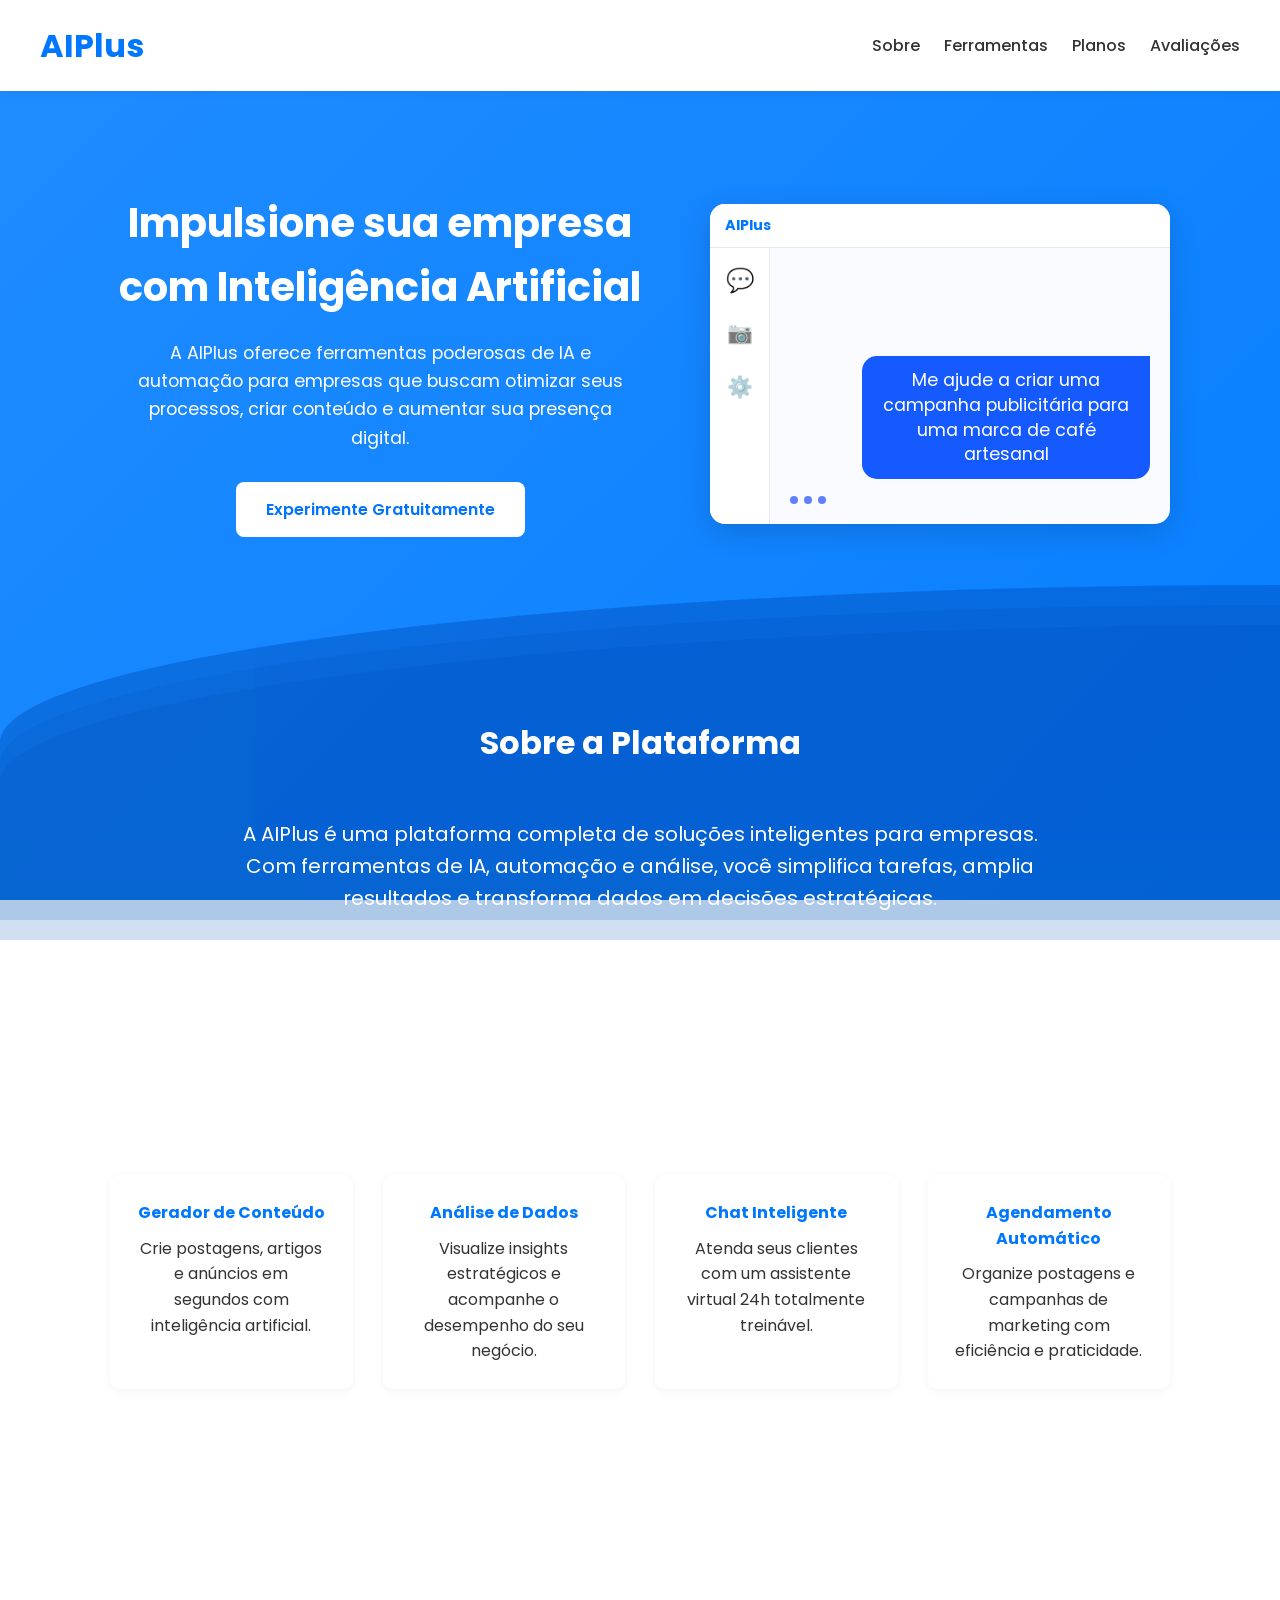
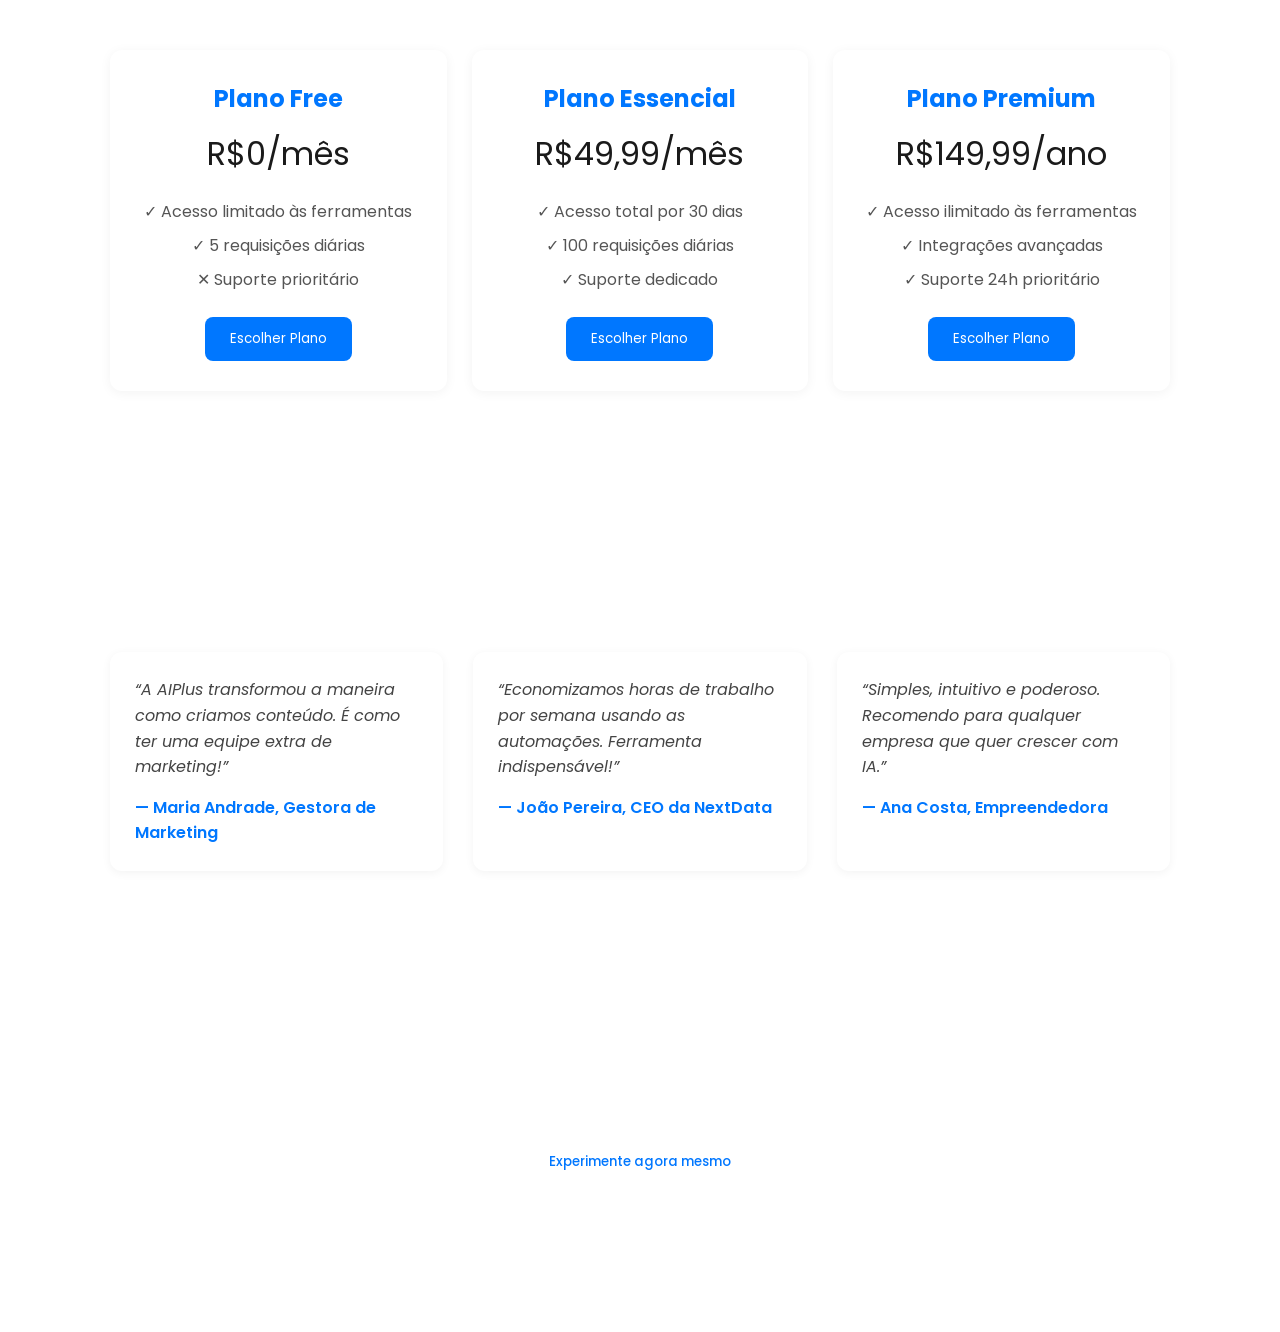
<file: index.html>
<!DOCTYPE html>
<html lang="pt-BR">

<head>
    <meta charset="UTF-8">
    <meta name="viewport" content="width=device-width, initial-scale=1.0">
    <title>Plataforma AIPlus</title>
    <link rel="stylesheet" href="style.css">
    <link rel="icon" href="ai.png" type="image/png">
</head>

<body>

    <header>
        <h1>AIPlus</h1>
        <nav>
            <a href="#sobre">Sobre</a>
            <a href="#ferramentas">Ferramentas</a>
            <a href="#planos">Planos</a>
            <a href="#avaliacoes">Avaliações</a>
        </nav>
    </header>

    <div>
        <section class="hero">
            <div class="hero-content">
                <div class="hero-text">
                    <h2>Impulsione sua empresa com Inteligência Artificial</h2>
                    <p>A AIPlus oferece ferramentas poderosas de IA e automação para empresas que buscam otimizar seus
                        processos, criar conteúdo e aumentar sua presença digital.</p>
                    <a href="#planos"><button>Experimente Gratuitamente</button></a>
                </div>
                
                <div class="ai-window">
                    <div class="ai-header">
                        <span class="ai-title">AIPlus</span>
                    </div>

                    <div class="ai-content">
                        <!-- Sidebar -->
                        <div class="ai-sidebar">
                            <div class="sidebar-item active">💬</div>
                            <div class="sidebar-item">📷</div>
                            <div class="sidebar-item">⚙️</div>
                        </div>

                        <!-- Chat Area -->
                        <div class="ai-chat">
                            <div class="chat-message user">
                                <p>Me ajude a criar uma campanha publicitária para uma marca de café artesanal</p>
                            </div>
                            <!-- Digitação -->
                            <div class="chat-typing">
                                <span></span><span></span><span></span>
                            </div>
                        </div>
                    </div>
                </div>

            </div>
        </section>
    </div>




    <section id="sobre">
        <h3 class="section-title">Sobre a Plataforma</h3>
        <p style="max-width:800px; margin:auto; text-align:center; font-size: 20px; color: white;">
            A AIPlus é uma plataforma completa de soluções inteligentes para empresas.
            Com ferramentas de IA, automação e análise, você simplifica tarefas, amplia resultados e transforma dados em
            decisões estratégicas.
        </p>
    </section>

    <section id="ferramentas">
        <h3 class="section-title">Ferramentas Disponíveis</h3>
        <div class="tools">
            <div class="tool">
                <h4>Gerador de Conteúdo</h4>
                <p>Crie postagens, artigos e anúncios em segundos com inteligência artificial.</p>
            </div>
            <div class="tool">
                <h4>Análise de Dados</h4>
                <p>Visualize insights estratégicos e acompanhe o desempenho do seu negócio.</p>
            </div>
            <div class="tool">
                <h4>Chat Inteligente</h4>
                <p>Atenda seus clientes com um assistente virtual 24h totalmente treinável.</p>
            </div>
            <div class="tool">
                <h4>Agendamento Automático</h4>
                <p>Organize postagens e campanhas de marketing com eficiência e praticidade.</p>
            </div>
        </div>
    </section>

    <section id="planos">
        <h3 class="section-title">Nossos Planos para você</h3>
        <div class="plans">
            <div class="plan">
                <h4>Plano Free</h4>
                <p class="price">R$0/mês</p>
                <ul>
                    <li>✓ Acesso limitado às ferramentas</li>
                    <li>✓ 5 requisições diárias</li>
                    <li>✕ Suporte prioritário</li>
                </ul>
                <button onclick="window.location.href='payments.html'">Escolher Plano</button>
            </div>

            <div class="plan">
                <h4>Plano Essencial</h4>
                <p class="price">R$49,99/mês</p>
                <ul>
                    <li>✓ Acesso total por 30 dias</li>
                    <li>✓ 100 requisições diárias</li>
                    <li>✓ Suporte dedicado</li>
                </ul>
                <button onclick="window.location.href='payments.html'">Escolher Plano</button>
            </div>

            <div class="plan">
                <h4>Plano Premium</h4>
                <p class="price">R$149,99/ano</p>
                <ul>
                    <li>✓ Acesso ilimitado às ferramentas</li>
                    <li>✓ Integrações avançadas</li>
                    <li>✓ Suporte 24h prioritário</li>
                </ul>
                <button onclick="window.location.href='payments.html'">Escolher Plano</button>
            </div>
        </div>
    </section>

    <section id="avaliacoes">
        <h3 class="section-title">O que nossos clientes dizem</h3>
        <div class="testimonials">
            <div class="testimonial">
                <p>“A AIPlus transformou a maneira como criamos conteúdo. É como ter uma equipe extra de marketing!”</p>
                <div class="author">— Maria Andrade, Gestora de Marketing</div>
            </div>
            <div class="testimonial">
                <p>“Economizamos horas de trabalho por semana usando as automações. Ferramenta indispensável!”</p>
                <div class="author">— João Pereira, CEO da NextData</div>
            </div>
            <div class="testimonial">
                <p>“Simples, intuitivo e poderoso. Recomendo para qualquer empresa que quer crescer com IA.”</p>
                <div class="author">— Ana Costa, Empreendedora</div>
            </div>
        </div>
    </section>

    <div class="cta">
        <h3>Comece agora sua jornada com a AIPlus</h3>
        <p>Experimente gratuitamente e descubra o poder da automação inteligente.</p>
        <a href="#planos"><button>Experimente agora mesmo</button></a>
    </div>

    <div>
        <div class="wave"></div>
        <div class="wave"></div>
        <div class="wave"></div>
        <div class="wave"></div>
        <div class="wave"></div>
    </div>
    
    <footer>
        © 2025 AIPlus. Todos os direitos reservados.
    </footer>

    

</body>

</html>
</file>
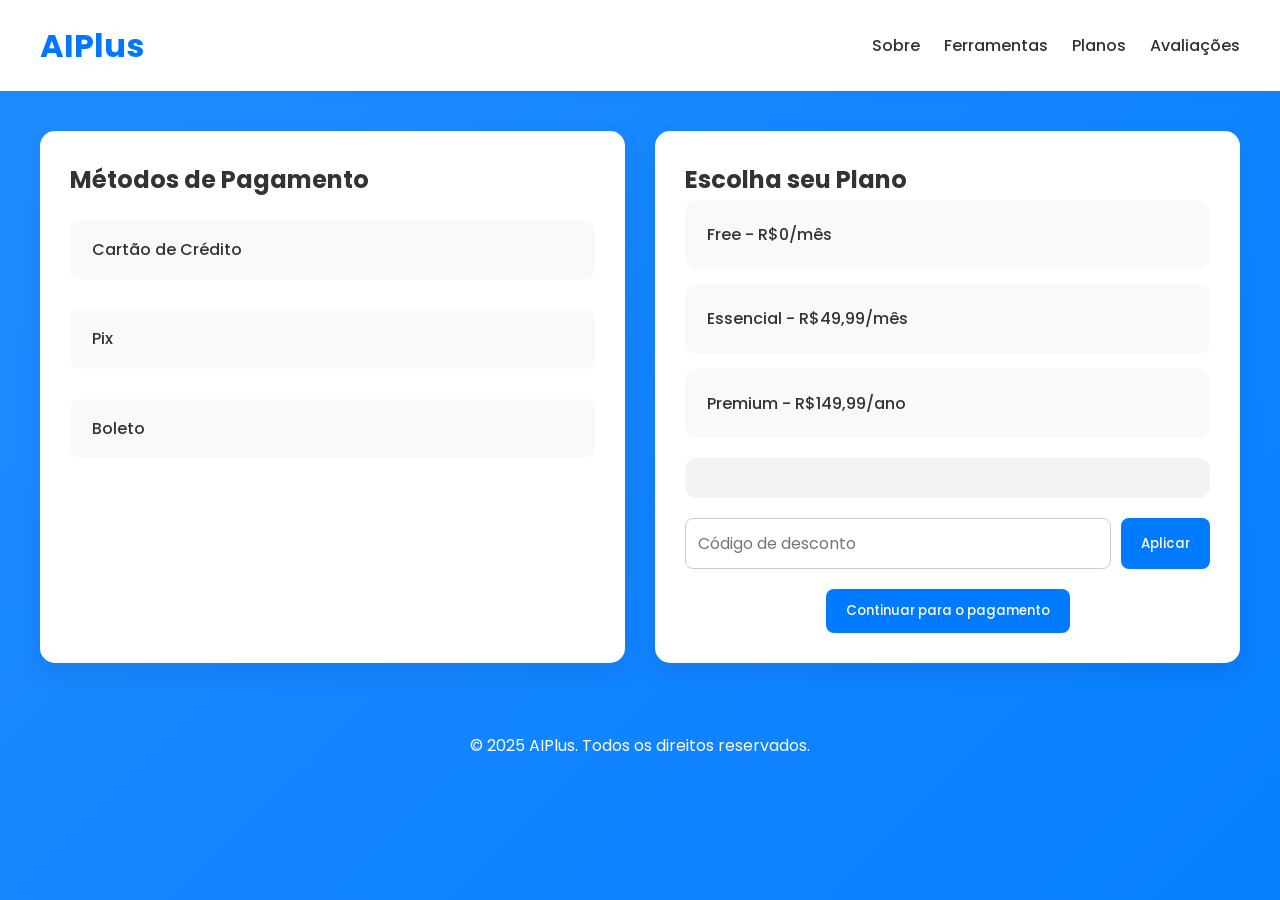
<file: payments.html>
<!DOCTYPE html>
<html lang="pt-BR">

<head>
    <meta charset="UTF-8">
    <meta name="viewport" content="width=device-width, initial-scale=1.0">
    <title>Plataforma AIPlus</title>
    <link rel="stylesheet" href="style.css">
    <link rel="icon" href="ai.png" type="image/png">
</head>

<body>

    <header>
        <h1>AIPlus</h1>
        <nav>
            <a href="index.html#sobre">Sobre</a>
            <a href="index.html#ferramentas">Ferramentas</a>
            <a href="index.html#planos">Planos</a>
            <a href="index.html#avaliacoes">Avaliações</a>
        </nav>
    </header>

    <div class="container">
    
        <!-- MÉTODOS DE PAGAMENTO -->
        <div class="payment-methods">
            <h2>Métodos de Pagamento</h2>
    
            <input type="radio" name="method" id="card">
            <label class="method-label" for="card">Cartão de Crédito</label>
            <div class="form-container card-form">
                <input type="text" placeholder="Número do cartão" required>
                <input type="text" placeholder="Nome no cartão" required>
                <input type="text" placeholder="Validade" required>
                <input type="password" placeholder="CVV" required>
                <input type="text" placeholder="CPF" required>
            </div>
    
            <input type="radio" name="method" id="pix">
            <label class="method-label" for="pix">Pix</label>
            <div class="form-container pix-form">
                <p>Use o QR Code abaixo:</p>
                <div class="pix-qr">QR CODE</div>
            </div>
    
            <input type="radio" name="method" id="boleto">
            <label class="method-label" for="boleto">Boleto</label>
            <div class="form-container boleto-form">
                <p>Após confirmar, será gerado um boleto.</p>
            </div>
    
        </div>
    
        <!-- PLANOS -->
        <div class="plans-payments">
            <h2>Escolha seu Plano</h2>
    
            <input type="radio" name="plan" id="basico">
            <label class="plan-label" for="basico">Free - R$0/mês</label>
    
            <input type="radio" name="plan" id="premium">
            <label class="plan-label" for="premium">Essencial - R$49,99/mês</label>
    
            <input type="radio" name="plan" id="pro">
            <label class="plan-label" for="pro">Premium - R$149,99/ano</label>
    
            <div class="details plan-details">
                <div id="basico-details">
                    <h3>Vantagens Free</h3>
                    <ul>
                        <li>✓ Acesso limitado às ferramentas</li>
                        <li>✓ 5 requisições diárias</li>
                        <li>✕ Suporte prioritário</li>
                    </ul>
                    <p>Total: R$0</p>
                </div>
    
                <div id="premium-details">
                    <h3>Vantagens Essencial</h3>
                    <ul>
                        <li>✓ Acesso total por 30 dias</li>
                        <li>✓ 100 requisições diárias</li>
                        <li>✓ Suporte dedicado</li>
                    </ul>
                    <p>Total: R$49,99</p>
                </div>
    
                <div id="pro-details">
                    <h3>Vantagens Premium</h3>
                    <ul>
                        <li>✓ Acesso ilimitado às ferramentas</li>
                        <li>✓ Integrações avançadas</li>
                        <li>✓ Suporte 24h prioritário</li>
                    </ul>
                    <p>Total: R$149,99</p>
                </div>
            </div>
    
            <div class="coupon">
                <input type="text" placeholder="Código de desconto">
                <button>Aplicar</button>
            </div>

            <div class="coupon" style="justify-content: center;">
                <button>Continuar para o pagamento</button>
            </div>
    
        </div>
    </div>
      

    
    <footer>
        © 2025 AIPlus. Todos os direitos reservados.
    </footer>

</body>

</html>
</file>
<file: style.css>
@import url('https://fonts.googleapis.com/css2?family=Poppins:wght@400;500;700&display=swap');

* {
    margin: 0;
    padding: 0;
    box-sizing: border-box;
    font-family: 'Poppins', sans-serif;
}

html {
    scroll-behavior: smooth;
}

body::-webkit-scrollbar {
    display: none;
}

body {
    background-color: #f9fafb;
    color: #333;
    line-height: 1.6;
    background: linear-gradient(315deg, #0068d7 3%, #007bff 38%, #007bff 68%, #1e8bff 98%);
    animation: gradient 15s ease infinite;
    background-size: 400% 400%;
    background-attachment: fixed;
}

header {
    background: #fff;
    box-shadow: 0 2px 10px rgba(0, 0, 0, 0.05);
    padding: 20px 40px;
    display: flex;
    justify-content: space-between;
    align-items: center;
    position: sticky;
    top: 0;
    z-index: 100;
}

header h1 {
    color: #0077ff;
    font-weight: 700;
}

/* BARRA DE NAVEGACAO SUPERIOR */
nav a {
    margin-left: 20px;
    text-decoration: none;
    color: #333;
    font-weight: 500;
}

nav a:hover {
    color: #0077ff;
}

.hero {
    text-align: center;
    padding: 100px 20px 80px;
}

.hero h2 {
    font-size: 2.5rem;
    margin-bottom: 20px;
    color: #ffffff;
}

.hero p {
    font-size: 1.1rem;
    color: #ffffff;
    max-width: 700px;
    margin: 0 auto 30px;
}

.hero button {
    background: #ffffff;
    color: #0073ff;
    padding: 15px 30px;
    border: none;
    border-radius: 8px;
    cursor: pointer;
    font-size: 1rem;
    transition: 0.3s;
    font-weight: 600;
}

.hero button:hover {
    background: #bddbff;
}

section {
    padding: 80px 20px;
    max-width: 1100px;
    margin: auto;
    scroll-margin-top: 50px;
}

h3.section-title {
    text-align: center;
    font-size: 2rem;
    margin-bottom: 50px;
    color: #ffffff;
}

/* FERRAMENTAS DA PLATAFORMA */
.tools {
    display: grid;
    grid-template-columns: repeat(auto-fit, minmax(200px, 1fr));
    gap: 30px;
}

.tool {
    background: #fff;
    padding: 25px;
    border-radius: 10px;
    box-shadow: 0 2px 10px rgba(0, 0, 0, 0.05);
    text-align: center;
    transition: transform 0.2s;
}

.tool:hover {
    transform: scale(1.025);
    box-shadow: 0 6px 20px rgba(0, 0, 0, 0.15);
}

.tool h4 {
    color: #0077ff;
    margin-bottom: 10px;
}

/* PLANOS */
.plans {
    display: grid;
    grid-template-columns: repeat(auto-fit, minmax(280px, 1fr));
    gap: 25px;
}

.plan {
    background: #fff;
    padding: 30px;
    border-radius: 12px;
    text-align: center;
    box-shadow: 0 2px 12px rgba(0, 0, 0, 0.05);
    transition: 0.3s;
}

.plan h4 {
    font-size: 1.5rem;
    color: #0077ff;
    margin-bottom: 10px;
}

.plan p.price {
    font-size: 2rem;
    color: #1a1a1a;
    margin: 10px 0 20px;
}

.plan ul {
    list-style: none;
    margin-bottom: 25px;
    color: #555;
}

.plan ul li {
    margin: 8px 0;
}

.plan button {
    background: #0077ff;
    color: white;
    border: none;
    padding: 12px 25px;
    border-radius: 8px;
    cursor: pointer;
    transition: 0.3s;
}

.plan button:hover {
    background: #005fd1;
}

/* DEPOIMENTOS */
.testimonials {
    display: grid;
    grid-template-columns: repeat(auto-fit, minmax(280px, 1fr));
    gap: 30px;
}

.testimonial {
    background: #fff;
    padding: 25px;
    border-radius: 12px;
    box-shadow: 0 2px 10px rgba(0, 0, 0, 0.05);
}

.testimonial p {
    font-style: italic;
    color: #444;
}

.testimonial .author {
    margin-top: 15px;
    font-weight: 600;
    color: #0077ff;
}

/* CTA FINAL*/
.cta {
    text-align: center;
    color: rgb(255, 255, 255);
    padding: 60px 20px;
    margin-top: 50px;
}

.cta button {
    margin-top: 20px;
    background: #ffffff;
    color: #0077ff;
    padding: 15px 30px;
    border: none;
    border-radius: 8px;
    cursor: pointer;
    transition: 0.3s;
    font-weight: 500;
}

.cta button:hover {
    background: #bddbff;
}

/* FOOTER */
footer {
    text-align: center;
    padding: 30px 0;
    color: #ffffff;
    font-size: 1rem;
}

/* ANIMACAO AO ENTRAR NA PAGINA */
@keyframes fadeUp {
    0% {
        opacity: 0;
        transform: translateY(40px);
    }

    100% {
        opacity: 1;
        transform: translateY(0);
    }
}

section,
.hero,
.plan,
.tool,
.testimonial {
    animation: fadeUp 1.2s ease forwards;
    opacity: 0;
}

.hero {
    animation-delay: .4s;
}

#sobre {
    animation-delay: .5s;
}

#ferramentas {
    animation-delay: 0.6s;
}

#planos {
    animation-delay: .6s;
}

#avaliacoes {
    animation-delay: .6s;
}

.hero {
    display: flex;
    justify-content: center;
    align-items: center;
    padding: 100px 20px;
    color: #fff;
}

.hero-content {
    display: flex;
    justify-content: space-between;
    align-items: center;
    max-width: 1100px;
    width: 100%;
    gap: 60px;
}

.hero-text {
    flex: 1;
}

.hero-text h2 {
    font-size: 2.5rem;
    margin-bottom: 20px;
    font-weight: 700;
}

.hero-text p {
    font-size: 1.1rem;
    margin-bottom: 30px;
    max-width: 500px;
}

.hero-text button {
    background: #ffffff;
    color: #0073ff;
    padding: 15px 30px;
    border: none;
    border-radius: 8px;
    cursor: pointer;
    font-size: 1rem;
    transition: 0.3s;
    font-weight: 600;
}

.hero-text button:hover {
    background: #bddbff;
}

.hero-window {
    flex: 1;
    display: flex;
    justify-content: center;
}

.ai-window {
    width: 460px;
    height: 320px;
    background: #f9fbff;
    border-radius: 15px;
    box-shadow: 0 8px 30px rgba(0, 0, 0, 0.15);
    overflow: hidden;
    animation: float 4s ease-in-out infinite;
    display: flex;
    flex-direction: column;
    font-family: 'Poppins', sans-serif;
}

.ai-header {
    background: #ffffff;
    padding: 10px 15px;
    display: flex;
    align-items: center;
    border-bottom: 1px solid #e5e9f2;
    font-weight: 600;
    font-size: 0.9rem;
}

.ai-title {
    color: #0077ff;
    font-weight: 700;
}

.ai-content {
    display: flex;
    flex: 1;
}

.ai-sidebar {
    width: 60px;
    background: #ffffff;
    border-right: 1px solid #e6e9ef;
    display: flex;
    flex-direction: column;
    align-items: center;
    padding: 15px 0;
    gap: 20px;
}

.sidebar-item {
    font-size: 1.3rem;
    opacity: 0.6;
    transition: 0.3s;
    cursor: pointer;
}

.sidebar-item:hover,
.sidebar-item.active {
    opacity: 1;
    transform: scale(1.1);
    color: #0077ff;
}

.ai-chat {
    flex: 1;
    padding: 20px;
    display: flex;
    flex-direction: column;
    justify-content: flex-end;
}

.chat-message {
    max-width: 80%;
    padding: 12px 16px;
    border-radius: 15px;
    margin-bottom: 12px;
    font-size: 0.9rem;
    line-height: 1.4;
}

.chat-message.user p {
    margin: 0;
    padding: 0;
}

.chat-message.user {
    align-self: flex-end;
    background: #145aff;
    color: #0055ff;
    border-top-right-radius: 0;
}

.chat-typing {
    display: flex;
    gap: 6px;
    align-self: flex-start;
    margin-top: 5px;
}

.chat-typing span {
    width: 8px;
    height: 8px;
    background: #6080ff;
    border-radius: 50%;
    animation: blink 1.2s infinite ease-in-out;
}

.chat-typing span:nth-child(2) {
    animation-delay: 0.2s;
}

.chat-typing span:nth-child(3) {
    animation-delay: 0.4s;
}

@keyframes blink {

    0%,
    80%,
    100% {
        opacity: 0.3;
    }

    40% {
        opacity: 1;
    }
}

/* TELA DE PAGAMENTOS E PLANOS */
.container {
    max-width: 1200px;
    margin: 40px auto;
    display: flex;
    gap: 30px;
}

.payment-methods {
    flex: 1;
    background: #fff;
    border-radius: 15px;
    padding: 30px;
    box-shadow: 0 10px 25px rgba(0, 0, 0, 0.08);
}

.payment-methods h2 {
    font-size: 24px;
    margin-bottom: 20px;
}

.method-label {
    display: flex;
    align-items: center;
    justify-content: space-between;
    padding: 15px 20px;
    margin-bottom: 15px;
    background: #f8f9fa;
    border-radius: 10px;
    cursor: pointer;
    font-weight: 500;
    transition: all 0.3s ease;
    border: 2px solid transparent;
}

.method-label:hover {
    background: #e9ecef;
}

input[type="radio"] {
    display: none;
}

.form-container {
    max-height: 0;
    overflow: hidden;
    transition: max-height 0.6s ease, padding 0.4s ease;
    padding: 0 15px;
    margin-bottom: 15px;
    background: #f8f9fa;
    border-radius: 10px;
    margin-left: 10px;
}

#card:checked~.card-form,
#pix:checked~.pix-form,
#boleto:checked~.boleto-form {
    max-height: 400px;
    padding: 15px;
}

.form-container input {
    display: block;
    width: 100%;
    padding: 12px;
    margin-bottom: 15px;
    border-radius: 8px;
    border: 1px solid #ccc;
    font-size: 16px;
}

.pix-qr {
    height: 150px;
    background-color: #ced4da;
    display: flex;
    align-items: center;
    justify-content: center;
    border-radius: 10px;
    font-weight: bold;
    color: #495057;
}

.plans-payments {
    flex: 1;
    background: #fff;
    border-radius: 15px;
    padding: 30px;
    box-shadow: 0 10px 25px rgba(0, 0, 0, 0.08);
}

.plans.payments h2 {
    font-size: 24px;
    margin-bottom: 25px;
}

.plan-label {
    display: block;
    padding: 20px;
    margin-bottom: 15px;
    border-radius: 12px;
    background: #f8f9fa;
    cursor: pointer;
    transition: all 0.3s ease;
    font-weight: 500;
    border: 2px solid transparent;
}

.plan-label:hover {
    background: #e9ecef;
}

input[type="radio"]#basico:checked+.plan-label,
input[type="radio"]#premium:checked+.plan-label,
input[type="radio"]#pro:checked+.plan-label {
    border-color: #007bff;
    background: #e3f2fd;
}

.plan-details {
    margin-top: 20px;
    padding: 20px;
    background: #f1f3f5;
    border-radius: 12px;
    transition: all 0.4s ease;
}

.details div {
    display: none;
}

#basico:checked~.details #basico-details,
#premium:checked~.details #premium-details,
#pro:checked~.details #pro-details {
    display: block;
}

.coupon {
    margin-top: 20px;
    display: flex;
    gap: 10px;
}

.coupon input {
    flex: 1;
    padding: 12px;
    border-radius: 8px;
    border: 1px solid #ccc;
    font-size: 16px;
}

.coupon button {
    padding: 12px 20px;
    border: none;
    background: #007bff;
    color: #fff;
    font-weight: 500;
    border-radius: 8px;
    cursor: pointer;
    transition: background 0.3s ease;
}

.coupon button:hover {
    background: #0056b3;
}


.plan-details ul {
    margin-top: 10px;
    padding-left: 20px;
}

.plan-details ul li {
    margin-bottom: 8px;
    list-style: none;
}

/* BACKGROUND COM AS ONDAS */
@keyframes gradient {
    0% {
        background-position: 0% 0%;
    }

    50% {
        background-position: 100% 100%;
    }

    100% {
        background-position: 0% 0%;
    }
}

.wave {
    background: #0052b634;
    border-radius: 1000% 1000% 0 0;
    position: fixed;
    width: 200%;
    height: 35vh;
    animation: wave 100s -5s linear infinite;
    transform: translate3d(0, 0, 0);
    opacity: 0.8;
    bottom: 0;
    left: 0;
    z-index: -1;
}

.wave:nth-of-type(2) {
    bottom: -1.25em;
    animation: wave 18s linear reverse infinite;
    opacity: 0.8;
}

.wave:nth-of-type(3) {
    bottom: -2.5em;
    animation: wave 20s -1s reverse infinite;
    opacity: 0.9;
}

@keyframes wave {
    2% {
        transform: translateX(1);
    }

    25% {
        transform: translateX(-25%);
    }

    50% {
        transform: translateX(-50%);
    }

    75% {
        transform: translateX(-25%);
    }

    100% {
        transform: translateX(1);
    }
}
</file>
